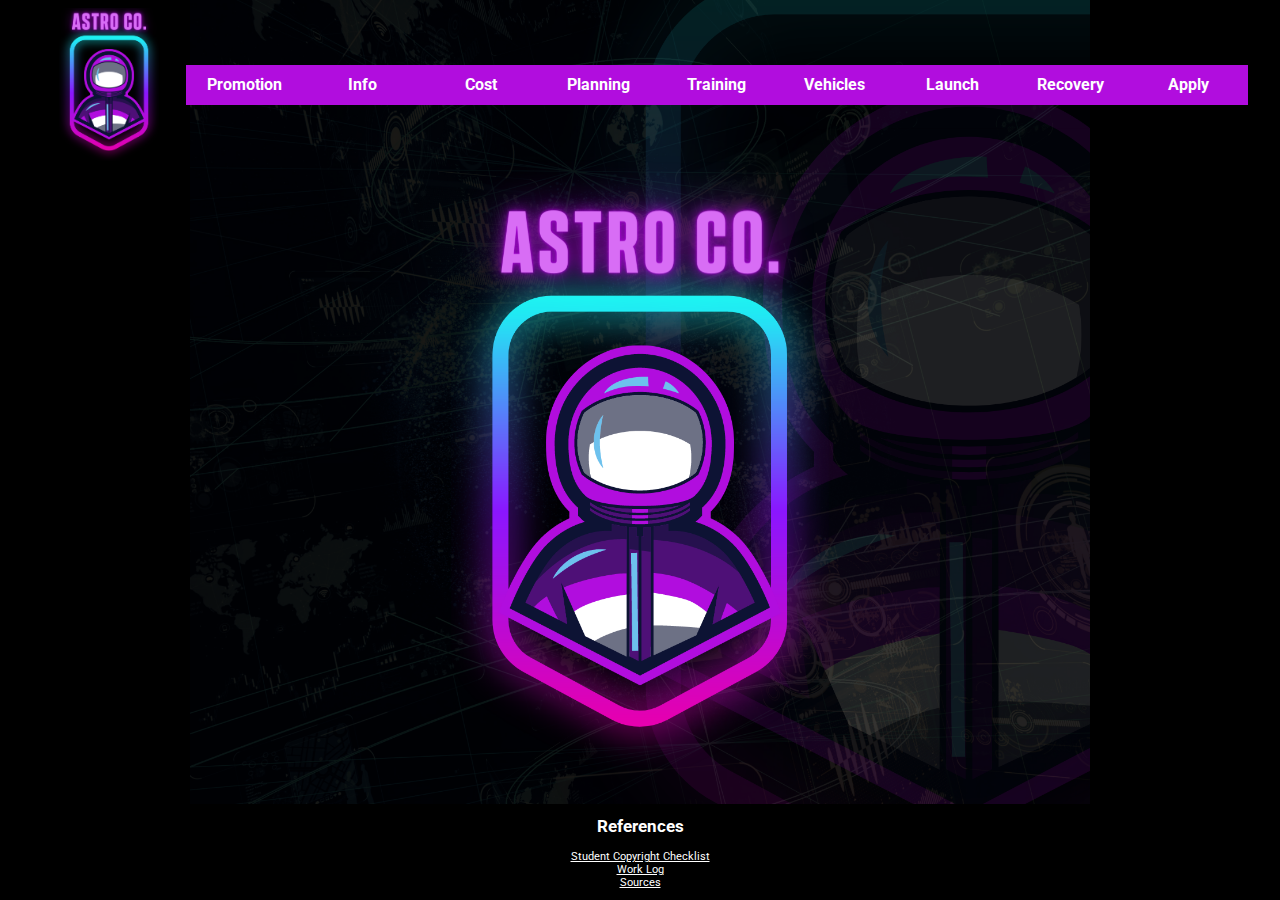
<file: index.html>
<!DOCTYPE html>
<html class="main">
<head>
    <title>Astro Co.</title>
    <link href="style.css" rel="stylesheet"/>
</head>

<body>
    <header>
        <a href="index.html"><img src="img/logo-main.png" class="topLogo"/></a>
        <nav>
            <ul>
                <li><a href="promo.html">Promotion</a></li>
                <li><a href="info.html">Info</a></li>
                <li><a href="cost.html">Cost</a></li>
                <li><a href="planning.html">Planning</a></li>
                <li><a href="training.html">Training</a></li>
                <li><a href="vehicles.html">Vehicles</a></li>
                <li><a href="launch.html">Launch</a></li>
                <li><a href="recovery.html">Recovery</a></li>
                <li><a href="form.html">Apply</a></li>
            </ul>
        </nav>
    </header>
    <table class="main" style="height:60%;">
    </table>
    <footer>
        <center>
            <h2>References</h2>
        <p>
        <a href="student-copyright-checklist.pdf" style="fontcolor:white; fontweight:bold;">Student Copyright Checklist</a> <br>
            <a href="work-log.pdf" style="fontcolor:white; fontweight:bold;">Work Log</a> <br>
            <a href="sources.pdf" style="fontcolor:white; fontweight:bold;">Sources</a>
        </p>
        </center>
    </footer>
</body>
</html>
</file>
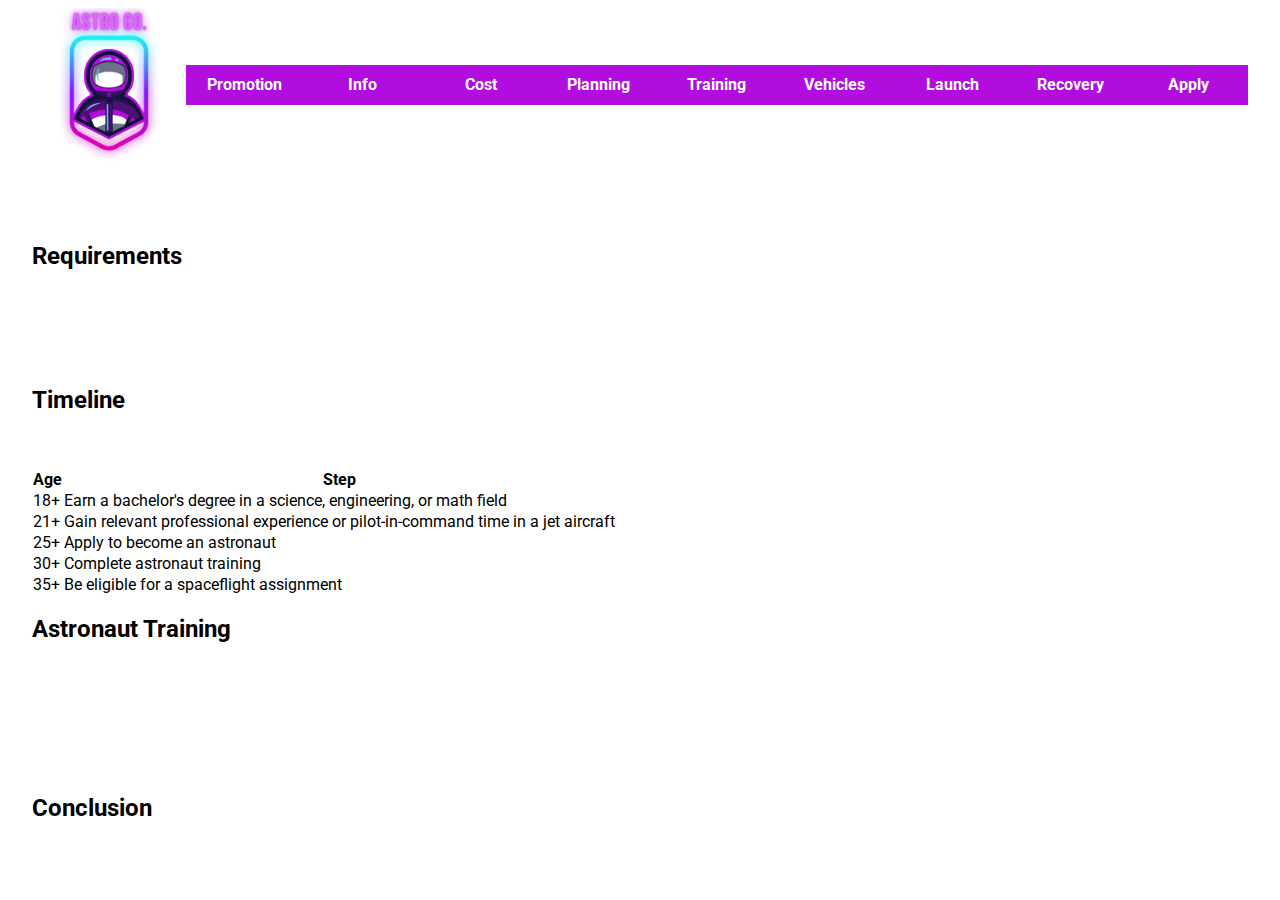
<file: comptetion.html>
<!DOCTYPE html>
<html>
  <head>
    <title>How to Become an Astronaut</title>
    <link href="style.css" rel="stylesheet"/>

  </head>
  <body>
    
      <header>
        <a href="index.html"><img src="img/logo-main.png" class="topLogo"/></a>
        <nav>
            <ul>
                <li><a href="#">Promotion</a></li>
                <li><a href="#">Info</a></li>
                <li><a href="#">Cost</a></li>
                <li><a href="#">Planning</a></li>
                <li><a href="training.html">Training</a></li>
                <li><a href="vehicles.html">Vehicles</a></li>
                <li><a href="#">Launch</a></li>
                <li><a href="recovery.html">Recovery</a></li>
                <li><a href="form.html">Apply</a></li>
            </ul>
        </nav>
    </header>
    <h1>How to Become an Astronaut</h1>
    
    <h2>Requirements</h2>
    <ul>
      <li>Be a citizen of a country that is a member of the space agency you want to apply to</li>
      <li>Have a bachelor's degree in a science, engineering, or math field</li>
      <li>Pass a physical exam and meet certain height and weight requirements</li>
      <li>Be fluent in English </li>
    </ul>
    
    <h2>Timeline</h2>
    <p>The timeline for becoming an astronaut can vary, but here is a general outline:</p>
    <table>
      <thead>
        <tr>
          <th>Age</th>
          <th>Step</th>
        </tr>
      </thead>
      <tbody>
        <tr>
          <td>18+</td>
          <td>Earn a bachelor's degree in a science, engineering, or math field</td>
        </tr>
        <tr>
          <td>21+</td>
          <td>Gain relevant professional experience or pilot-in-command time in a jet aircraft</td>
        </tr>
        <tr>
          <td>25+</td>
          <td>Apply to become an astronaut</td>
        </tr>
        <tr>
          <td>30+</td>
          <td>Complete astronaut training</td>
        </tr>
        <tr>
          <td>35+</td>
          <td>Be eligible for a spaceflight assignment</td>
        </tr>
      </tbody>
    </table>
    
    <h2>Astronaut Training</h2>
    <p>Astronaut training can last up to two years and includes the following:</p>
    <ul>
      <li>Physical fitness training</li>
      <li>Spacewalk training</li>
      <li>Learning about the International Space Station and other spacecrafts</li>
      <li>Learning about science experiments in space</li>
    </ul>
    
    <h2>Conclusion</h2>
    <p>Work hard, sign uo, become an astronaut today!!</p>
  </body>
</html>
</file>
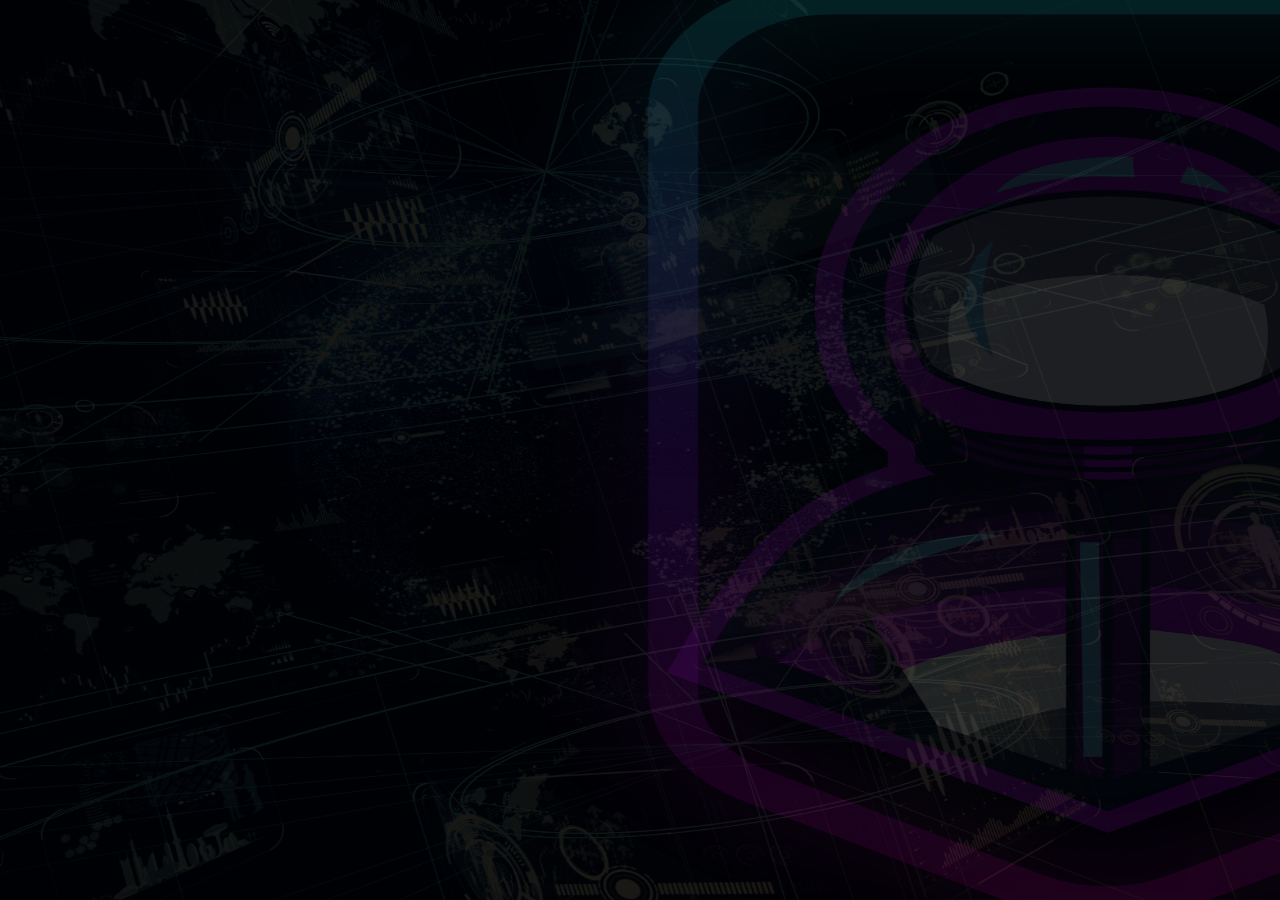
<file: cost.html>
<!DOCTYPE html>
<html lang="en" class="other">
<head>
    <meta charset="UTF-8">
    <meta http-equiv="X-UA-Compatible" content="IE=edge">
    <meta name="viewport" content="width=device-width, initial-scale=1.0">
    
    <link href="style.css" rel="stylesheet"/>
    <link href="formStyle.css" rel="stylesheet" />
    <title>Pricing</title>
</head>
<body>
    <header>
        <a href="index.html"><img src="img/logo-main.png" class="topLogo"/></a>
        <nav>
            <ul>
                <li><a href="promo.html">Promotion</a></li>
                <li><a href="info.html">Info</a></li>
                <li><a href="cost.html">Cost</a></li>
                <li><a href="planning.html">Planning</a></li>
                <li><a href="training.html">Training</a></li>
                <li><a href="vehicles.html">Vehicles</a></li>
                <li><a href="launch.html">Launch</a></li>
                <li><a href="recovery.html">Recovery</a></li>
                <li><a href="form.html">Apply</a></li>
            </ul>
        </nav>
    </header>
    <script>
        <!--
        window.addEventListener('load', function() {
        var loadingScreen = document.querySelector('.loading-screen');
        loadingScreen.classList.add('fade-out');
        setTimeout(function() {
        loadingScreen.parentNode.removeChild(loadingScreen);
        document.querySelectorAll('body > *').forEach(function(elem) {
            elem.style.visibility = 'visible';
         });
        }, 2000);
        }); 
    //-->
    </script>
    <center><h1>Cost</h1></center>
    <center><p>The cost will be released after acceptance into the program due to confidentiality.</p></center>
</body>
</html>
</file>
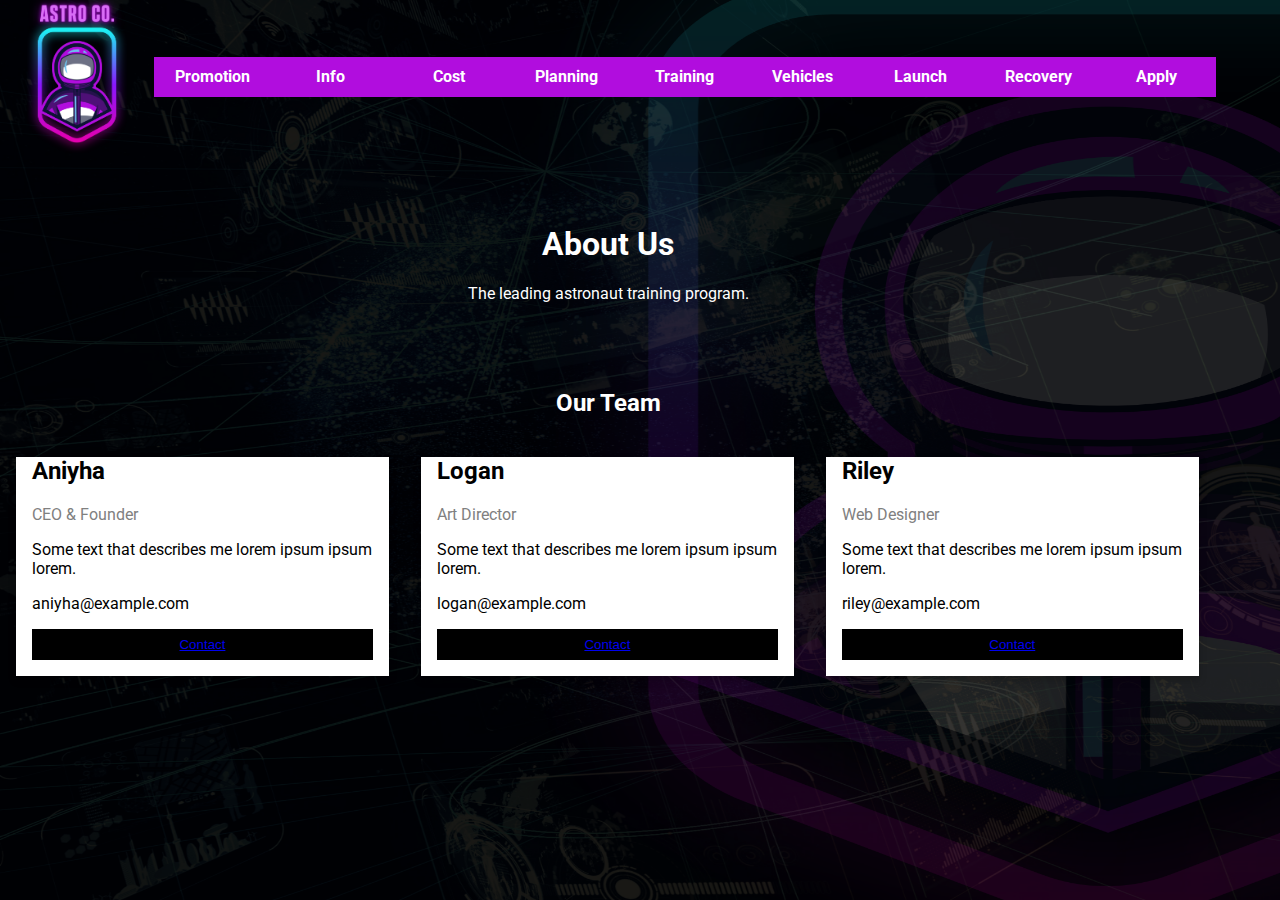
<file: info.html>
﻿<!DOCTYPE html>

<html class="other" lang="en" xmlns="http://www.w3.org/1999/xhtml">
<head>
    <meta charset="utf-8" />
    <title></title>
    <link rel="stylesheet" href="StyleSheet2.css" >
    <link rel="stylesheet" href="StyleSheet1.css" >
</head>
<body>
	<header>
        <a href="index.html"><img src="img/logo-main.png" class="topLogo"/></a>
        <nav>
            <ul>
                <li><a href="promo.html">Promotion</a></li>
                <li><a href="info.html">Info</a></li>
                <li><a href="cost.html">Cost</a></li>
                <li><a href="planning.html">Planning</a></li>
                <li><a href="training.html">Training</a></li>
                <li><a href="vehicles.html">Vehicles</a></li>
                <li><a href="launch.html">Launch</a></li>
                <li><a href="recovery.html">Recovery</a></li>
                <li><a href="form.html">Apply</a></li>
            </ul>
        </nav>
    </header>
    <div class="about-section">
        <h1 class="about"> About Us </h1>
        <p> The leading astronaut training program.</p>
    </div>
    <h2 style="text-align:center; color:white" >Our Team</h2>
    <div class="row">
        <div class="column">
            <div class="card">
                
                <div class="container">
                    <h2>Aniyha</h2>
                    <p class="title">CEO & Founder</p>
                    <p>Some text that describes me lorem ipsum ipsum lorem.</p>
                    <p>aniyha@example.com</p>
			<p><button class="button"><a href="mailto:aniyha@example.com">Contact</a></button></p>
                </div>
            </div>
        </div>

        <div class="column">
            <div class="card">
               
                <div class="container">
                    <h2>Logan</h2>
                    <p class="title">Art Director</p>
                    <p>Some text that describes me lorem ipsum ipsum lorem.</p>
                    <p>logan@example.com</p>
			<p><button class="button"><a href="mailto:logan@example.com">Contact</a></button></p>
                </div>
            </div>
        </div>

        <div class="column">
            <div class="card">
                
                <div class="container">
                    <h2>Riley</h2>
                    <p class="title">Web Designer</p>
                    <p>Some text that describes me lorem ipsum ipsum lorem.</p>
                    <p>riley@example.com</p>
			<p><button class="button"><a href="mailto:riley@example.com">Contact</a></button></p>
                </div>
            </div>
        </div>
    </div>
</body>
</html>
</file>
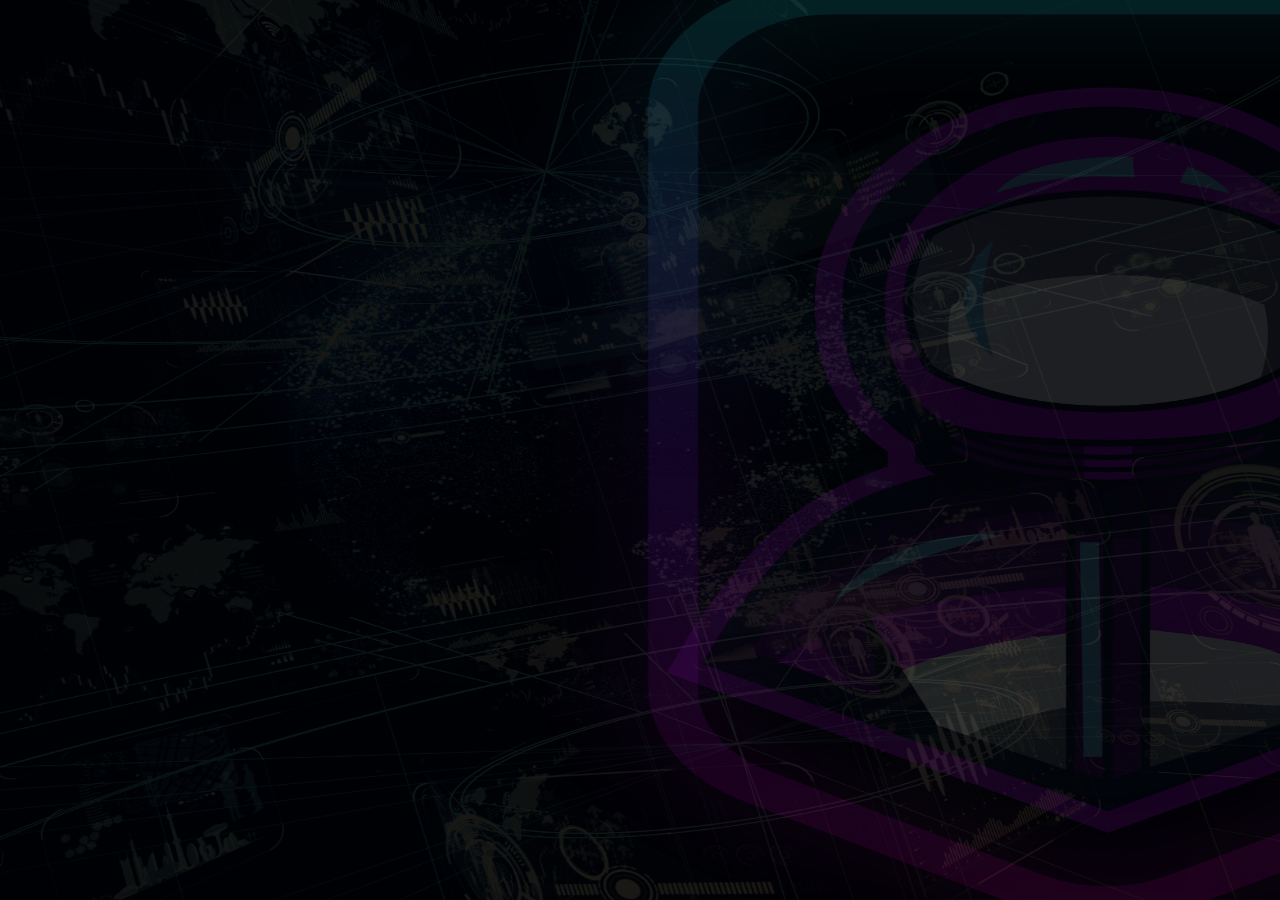
<file: launch.html>
<!DOCTYPE html>
<html class="other">
<head>
    <title>Astro Co.</title>
    <link href="style.css" rel="stylesheet"/>
    <link href="formStyle.css" rel="stylesheet" />
</head>

<body>
    <div class="loading-screen">
        <div class="loading-icon"></div>
      </div>
    <header>
        <a href="index.html"><img src="img/logo-main.png" class="topLogo"/></a>
        <nav>
            <ul>
                <li><a href="promo.html">Promotion</a></li>
                <li><a href="info.html">Info</a></li>
                <li><a href="cost.html">Cost</a></li>
                <li><a href="planning.html">Planning</a></li>
                <li><a href="training.html">Training</a></li>
                <li><a href="vehicles.html">Vehicles</a></li>
                <li><a href="launch.html">Launch</a></li>
                <li><a href="recovery.html">Recovery</a></li>
                <li><a href="form.html">Apply</a></li>
            </ul>
        </nav>
    </header>
    <script>
        <!--
        window.addEventListener('load', function() {
        var loadingScreen = document.querySelector('.loading-screen');
        loadingScreen.classList.add('fade-out');
        setTimeout(function() {
        loadingScreen.parentNode.removeChild(loadingScreen);
        document.querySelectorAll('body > *').forEach(function(elem) {
            elem.style.visibility = 'visible';
         });
        }, 2000);
        }); 
    //-->
    </script>
  <center>
    <h1>Launch</h1>
  </center>
  
  <p>There are three stages of a launch:
    <ol>
      <li>First Stage Separation</li>
      <li>Second Stage Ignition</li>
      <li>Third Stage Ignition</li>
    </ol>
  <p>The first two stages use liquid rocket fuel, while the third stage uses solid rocket fuel.</p>
  <p>After each rocket is fired, it uses up its fuel supply. Once the fuel supply has been used, the rocket is discarded.</p><br />
   <table class="white">
        <tr>
            <th></th>
            <th></th>
            <th></th>
            <th colspan="3">Launch Dates</th>
        </tr>
        <tr>
            <th colspan="2">Date</th>
            <th colspan="2">Vehicles</th>
            <th colspan="3">Mission</th>
            <th colspan="2">Launch Site</th>
            <th colspan="2">Launch Window</th>
            <th></th>
        </tr>
        <tr>
            <td colspan="2">February 27, 2023</td>
            <td colspan="2">SpaceX Falcon 9</td>
            <td colspan="2">Falcon 9 Starlink 6-1: SpaceX will launch a batch of Starlink satellites for their second generation high-speed low earth orbit internet satellite constellation.</td>
            <td colspan="2">Cape Canaveral Air Force Station - SLC 40</td>
            <td colspan="2">6:13 pm</td>
            <td></td>
        </tr>
        <tr>
            <td colspan="2">March 2, 2023</td>
            <td colspan="2">SpaceX Falcon 9</td>
            <td colspan="2">Falcon 9 Crew 6 - The SpaceX Dragon spacecraft, named Endeavour, mated atop a Falcon 9 rocket will carry two NASA astronauts, Mission Commander Stephen Bowen, and Pilot Woody Hoburg, along with UAE (United Arab Emirates) astronaut Sultan Alneyadi and Roscosmos cosmonaut Andrey Fedyaev, who will join as mission specialists.</td>
            <td colspan="2">Kennedy Space Center - LC-39A</td>
            <td colspan="2">12:34 am</td>
            <td></td>
        </tr>
        <tr>
            <th></th>
            <th></th>
            <th></th>
            <th colspan="3"><cite>"Launch Cite"</cite></th>
        </tr>
    </table>

<footer><cite>“Launch Sequence Description.” NASA, NASA, https://mars.nasa.gov/odyssey/mission/timeline/mtlaunch/launch2/. “Launch List.” Space Coast Launches, https://spacecoastlaunches.com/launch-list/.  </cite></footer>  
</body>
</html>
</file>
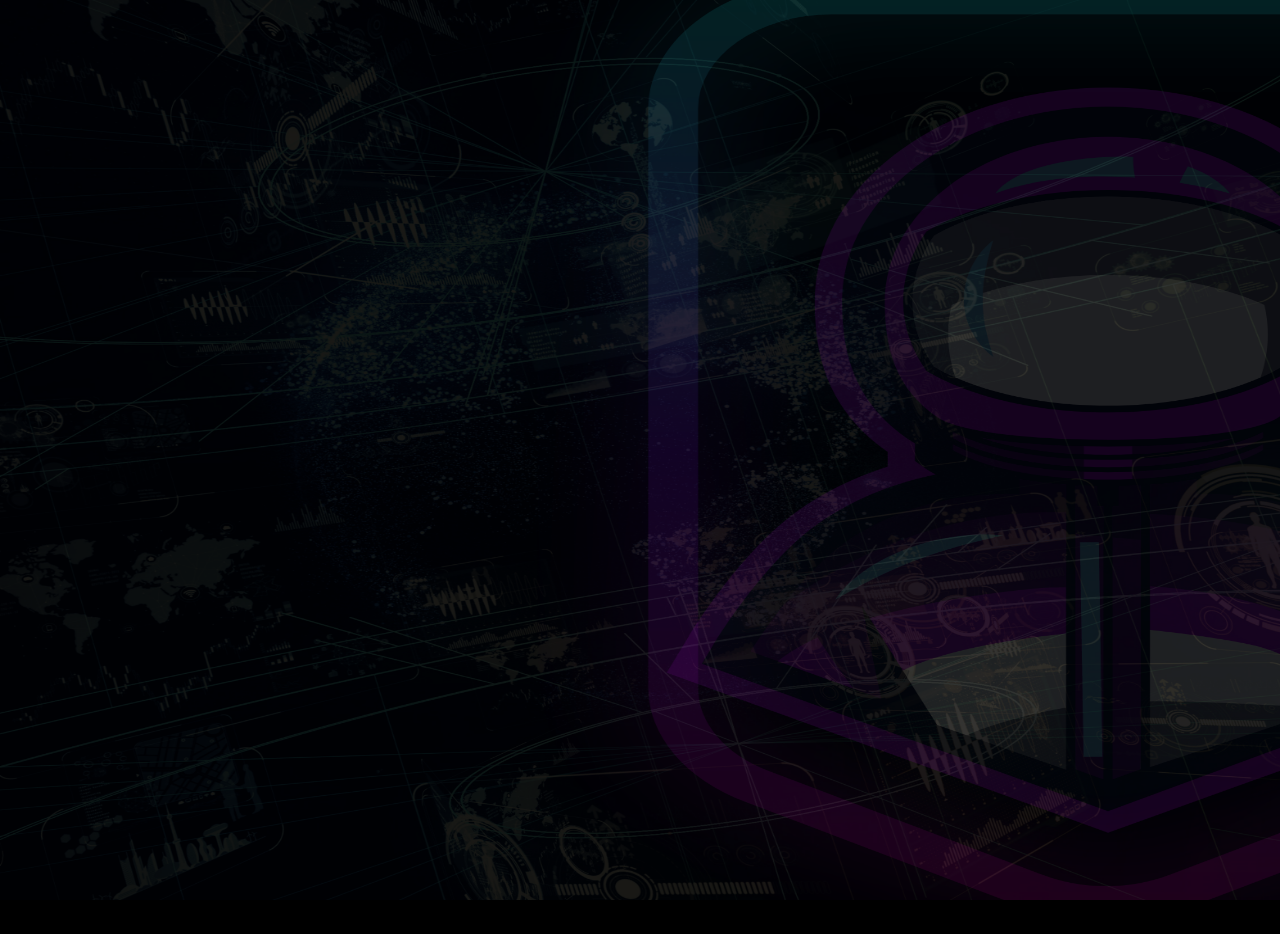
<file: planning.html>
<!DOCTYPE html>
<html class="other">
  <head>
    <title>How to Become an Astronaut</title>
    <link href="style.css" rel="stylesheet"/>
    <link href="formStyle.css" rel="stylesheet" />
  </head>
  <body class="planner">
    <div class="loading-screen">
      <div class="loading-icon"></div>
    </div>
      <header>
        <a href="index.html"><img src="img/logo-main.png" class="topLogo"/></a>
        <nav>
            <ul>
                <li><a href="promo.html">Promotion</a></li>
                <li><a href="info.html">Info</a></li>
                <li><a href="cost.html">Cost</a></li>
                <li><a href="planning.html">Planning</a></li>
                <li><a href="training.html">Training</a></li>
                <li><a href="vehicles.html">Vehicles</a></li>
                <li><a href="launch.html">Launch</a></li>
                <li><a href="recovery.html">Recovery</a></li>
                <li><a href="form.html">Apply</a></li>
            </ul>
        </nav>
    </header>
    <script>
      <!--
      window.addEventListener('load', function() {
      var loadingScreen = document.querySelector('.loading-screen');
      loadingScreen.classList.add('fade-out');
      setTimeout(function() {
      loadingScreen.parentNode.removeChild(loadingScreen);
      document.querySelectorAll('body > *').forEach(function(elem) {
          elem.style.visibility = 'visible';
       });
      }, 2000);
      }); 
  //-->
  </script>
    <h1>Planning</h1>
    
    <h2>"Requirements</h2>
    <ul>
      <li>Be a citizen of a country that is a member of the space agency you want to apply to</li>
      <li>Have a bachelor's degree in a science, engineering, or math field</li>
      <li>Have at least three years of relevant professional experience, or 1,000 hours of pilot-in-command time in a jet aircraft</li>
      <li>Pass a physical exam and meet certain height and weight requirements</li>
      <li>Be fluent in English (other languages may also be required depending on the space agency)</li>
    </ul>
    
    <h2>Timeline</h2>
    <p>The timeline for becoming an astronaut can vary, but here is a general outline:</p>
    <table>
      <thead>
        <tr>
          <th>Age</th>
          <th>Step</th>
        </tr>
      </thead>
      <tbody>
        <tr>
          <td>18+</td>
          <td>Earn a bachelor's degree in a science, engineering, or math field</td>
        </tr>
        <tr>
          <td>21+</td>
          <td>Gain relevant professional experience or pilot-in-command time in a jet aircraft</td>
        </tr>
        <tr>
          <td>25+</td>
          <td>Apply to become an astronaut</td>
        </tr>
        <tr>
          <td>30+</td>
          <td>Complete astronaut training</td>
        </tr>
        <tr>
          <td>35+</td>
          <td>Be eligible for a spaceflight assignment</td>
        </tr>
      </tbody>
    </table>
    
    <h2>Astronaut Training</h2>
    <p>Astronaut training can last up to two years and includes the following:</p>
    <ul>
      <li>Physical fitness training</li>
      <li>Spacewalk training</li>
      <li>Flight training in a variety of aircrafts</li>
      <li>Learning about the International Space Station and other spacecrafts</li>
      <li>Learning about science experiments and research in space</li>
    </ul>
    
    <h2>Conclusion</h2>
    <p>Becoming an astronaut is a challenging but rewarding career path. By following the requirements and timeline outlined above, you can increase your chances of becoming an astronaut and exploring the final frontier." (Mars)</p>
    
    <footer>Mars, Kelli. “How to Apply.” NASA, NASA, 8 Feb. 2021, https://www.nasa.gov/chapea/participate.</footer>
  </body>
</html
</file>
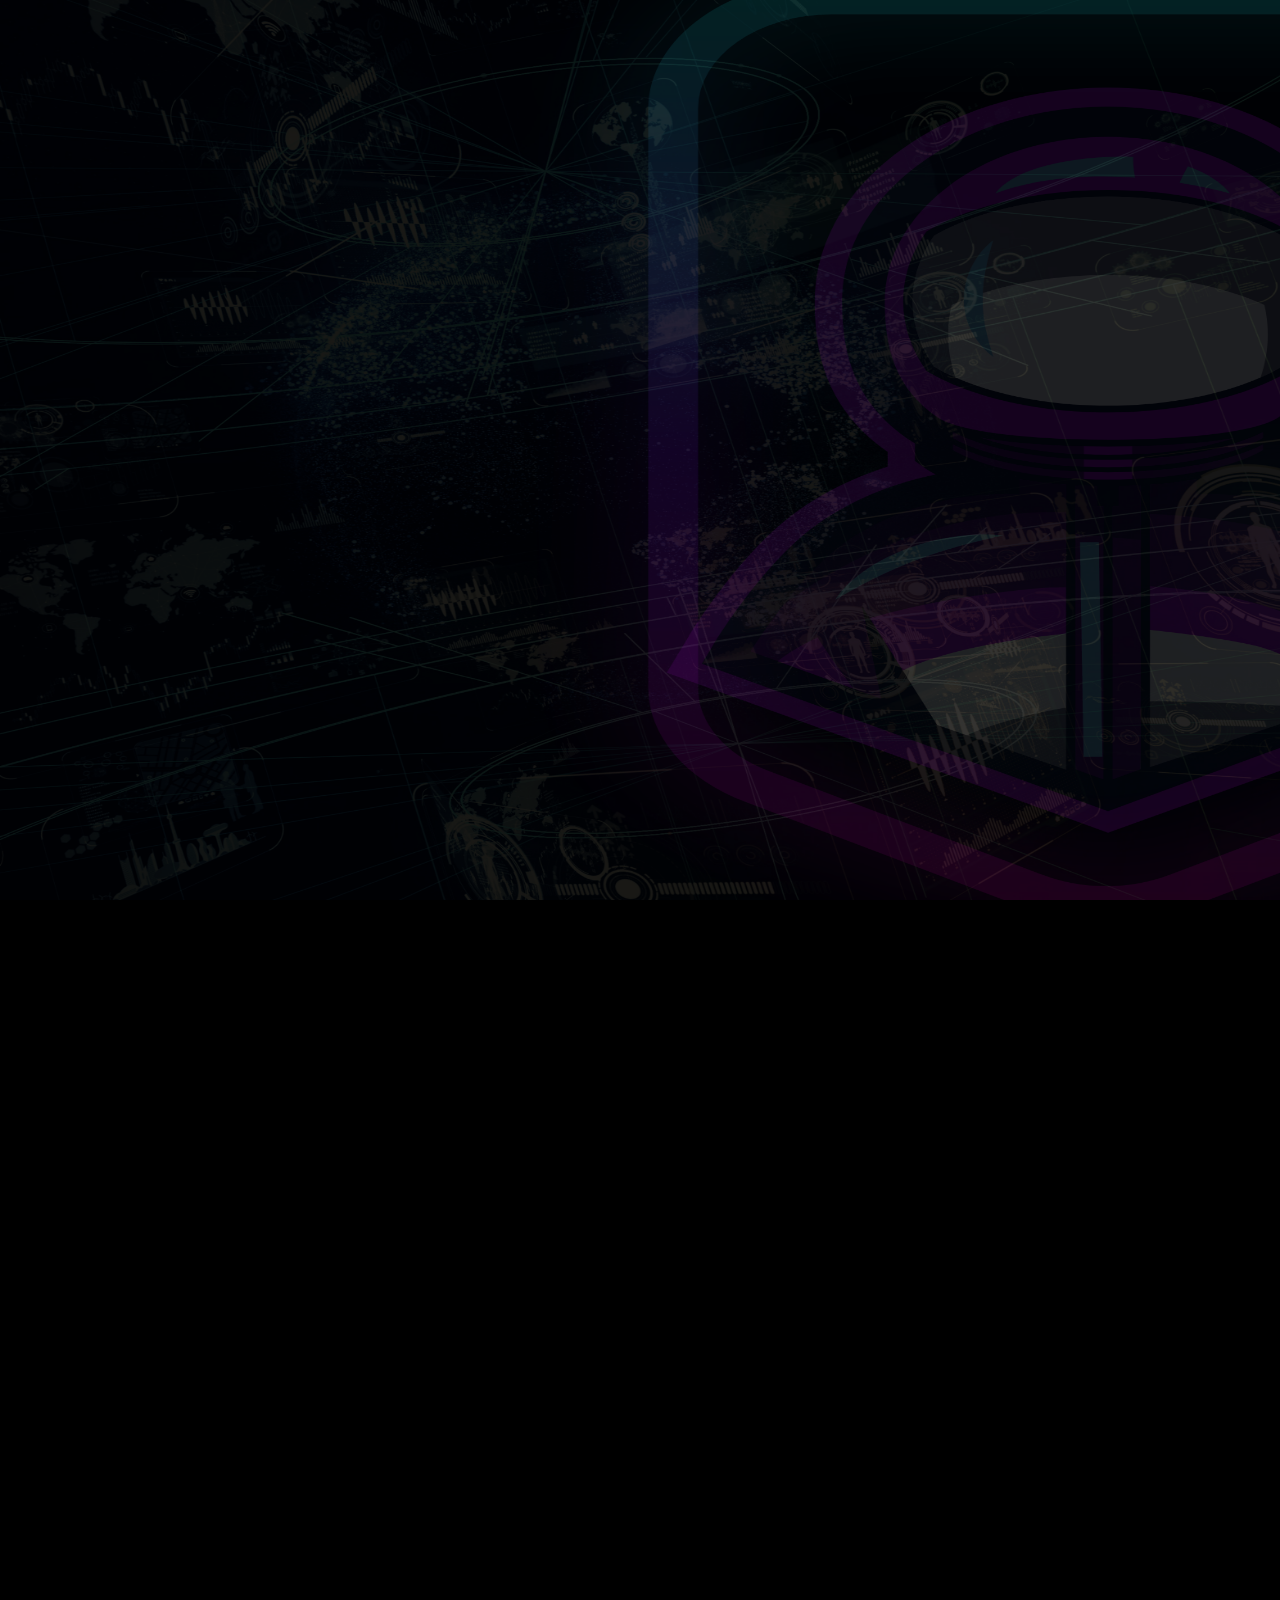
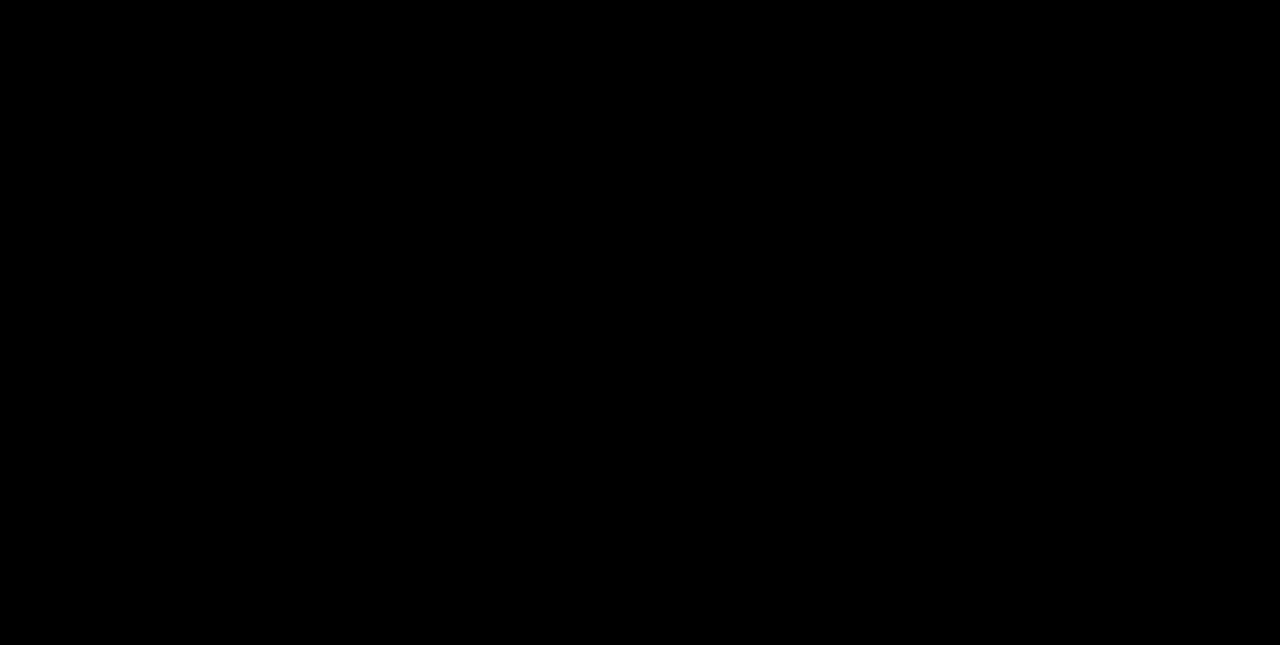
<file: promo.html>
<!DOCTYPE html>
<html class="other">
<head>
    <title>Astro Co. Promotion</title>
    <link href="style.css" rel="stylesheet"/>
    <link href="formStyle.css" rel="stylesheet" />
</head>

<body>
    <div class="loading-screen">
        <div class="loading-icon"></div>
      </div>
    <header>
        <a href="index.html"><img src="img/logo-main.png" class="topLogo"/></a>
        <nav>
            <ul>
                <li><a href="promo.html">Promotion</a></li>
                <li><a href="info.html">Info</a></li>
                <li><a href="cost.html">Cost</a></li>
                <li><a href="planning.html">Planning</a></li>
                <li><a href="training.html">Training</a></li>
                <li><a href="vehicles.html">Vehicles</a></li>
                <li><a href="launch.html">Launch</a></li>
                <li><a href="recovery.html">Recovery</a></li>
                <li><a href="form.html">Apply</a></li>
            </ul>
        </nav>
    </header>
    <script>
        <!--
        window.addEventListener('load', function() {
        var loadingScreen = document.querySelector('.loading-screen');
        loadingScreen.classList.add('fade-out');
        setTimeout(function() {
        loadingScreen.parentNode.removeChild(loadingScreen);
        document.querySelectorAll('body > *').forEach(function(elem) {
            elem.style.visibility = 'visible';
         });
        }, 2000);
        });
    //-->
    </script>
    <h1>Astro Co. Promotional Documents</h1>
    <section>
    <figure class="promo">
        <img src="businesscard-back.png" alt="business card back" class="promo"/>
        <figcaption>back of business card</figcaption>
        </figure>
        <figure class="promo">
        <img src="businesscard-front.png" alt="business card front" class="promo"/>
        <figcaption>front of business card</figcaption>
    </figure> 
    <figure class="promo">
        <img src="postcard-back.png" alt="postcard back" class="promo"/>
        <figcaption>back of postcard</figcaption>
        </figure>
        <figure class="promo">
        <img src="postcard-front.png" alt="postcard front" class="promo"/>
        <figcaption>front of postcard</figcaption>
    </figure> 
    <figure class="promo">
        <img src="brochure-front.png" alt="brochure front" class="promo"/>
        <figcaption>front of brochure</figcaption>
        </figure>
        <figure class="promo">
        <img src="brochure-inside.png" alt="brochure inside" class="promo"/>
        <figcaption>inside of brochure</figcaption>
    </figure> 
    <figure class="promo">
        <img src="Investor Letter.png" alt="investor letter" class="promo"/>
        <figcaption>investor letter</figcaption>
        </figure>
        <figure class="promo">
        <img src="Acceptance Letter.png" alt="acceptance letter" class="promo"/>
        <figcaption>acceptance letter</figcaption>
    </figure> 
    </section>
</body>
</html>
</file>
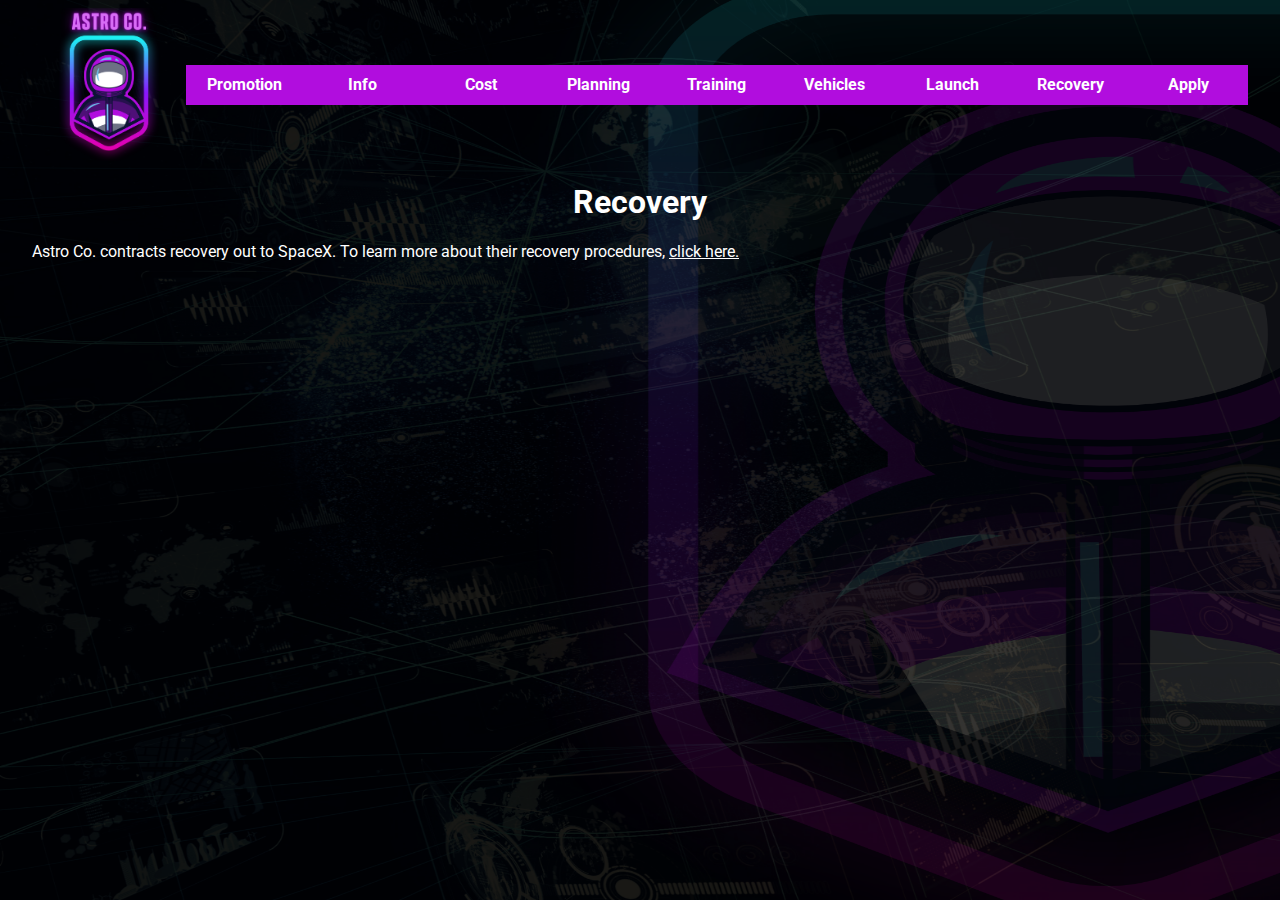
<file: recovery.html>
<!DOCTYPE html>
<html class="other">
<head>
    <title>Astro Co.</title>
    <link href="style.css" rel="stylesheet"/>
</head>

<body>
   <header>
        <a href="index.html"><img src="img/logo-main.png" class="topLogo"/></a>
        <nav>
            <ul>
                <li><a href="promo.html">Promotion</a></li>
                <li><a href="info.html">Info</a></li>
                <li><a href="cost.html">Cost</a></li>
                <li><a href="planning.html">Planning</a></li>
                <li><a href="training.html">Training</a></li>
                <li><a href="vehicles.html">Vehicles</a></li>
                <li><a href="launch.html">Launch</a></li>
                <li><a href="recovery.html">Recovery</a></li>
                <li><a href="form.html">Apply</a></li>
            </ul>
        </nav>
    </header>

    <section>
        <center>
            <h1>Recovery</h1>
        </center>

        <p>
            Astro Co. contracts recovery out to SpaceX. To learn more about their recovery procedures, <a href="https://spacexfleet.com/booster-recovery/">click here.</a>
        </p>
    </section>
</body>
</html>
</file>
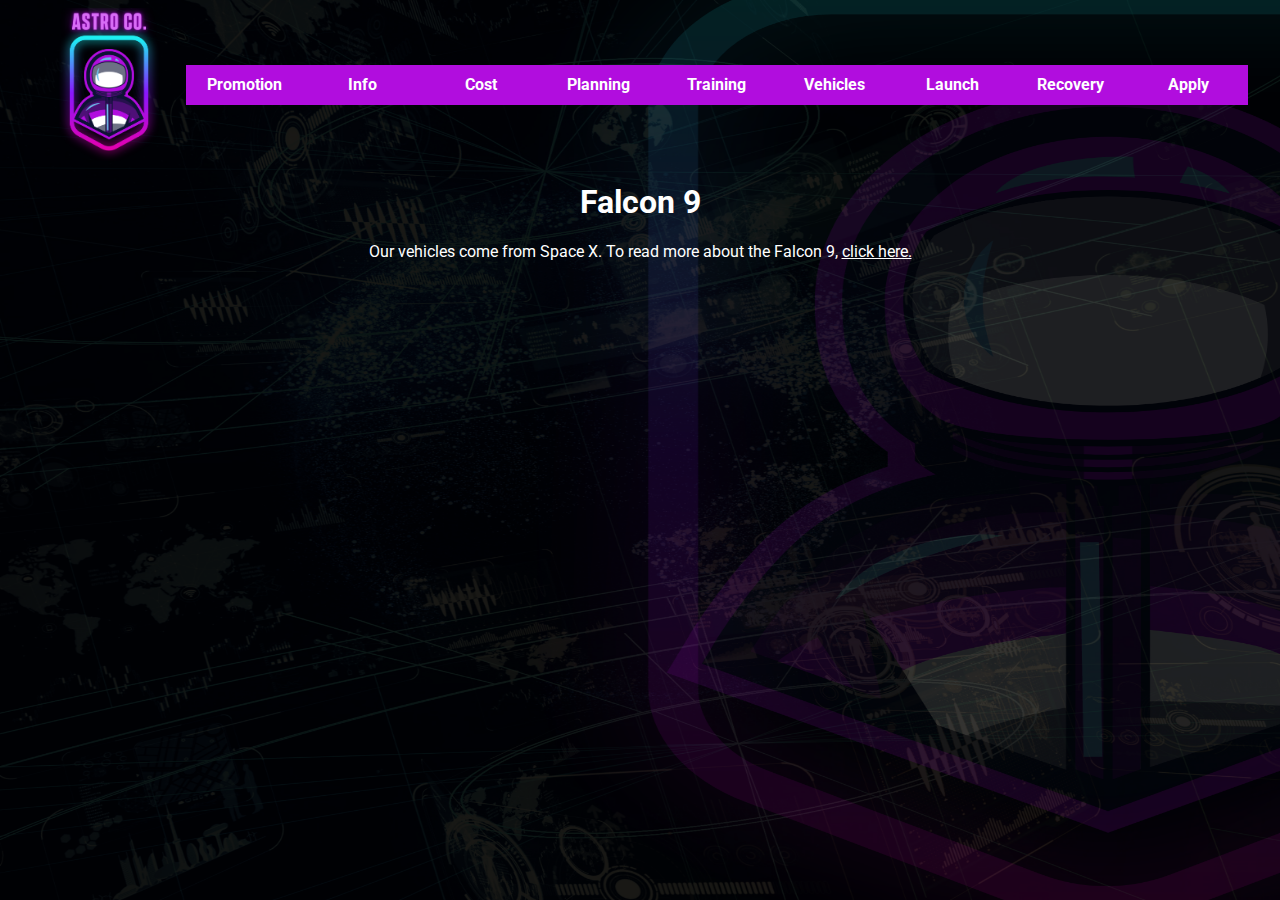
<file: vehicles.html>
<!DOCTYPE html>
<html class="other">
<head>
    <title>Astro Co.</title>
    <link href="style.css" rel="stylesheet"/>
</head>

<body>
    <header>
        <a href="index.html"><img src="img/logo-main.png" class="topLogo"/></a>
        <nav>
            <ul>
                <li><a href="promo.html">Promotion</a></li>
                <li><a href="info.html">Info</a></li>
                <li><a href="cost.html">Cost</a></li>
                <li><a href="planning.html">Planning</a></li>
                <li><a href="training.html">Training</a></li>
                <li><a href="vehicles.html">Vehicles</a></li>
                <li><a href="launch.html">Launch</a></li>
                <li><a href="recovery.html">Recovery</a></li>
                <li><a href="form.html">Apply</a></li>
            </ul>
        </nav>
    </header>

    <center>
        <h1>Falcon 9</h1>
        <p>Our vehicles come from Space X. To read more about the Falcon 9, <a href="https://www.spacex.com/vehicles/falcon-9/">click here.</a></p>
    </center>
</body>
</html>
</file>
<file: style.css>
@import url('https://fonts.googleapis.com/css2?family=Roboto&display=swap');


html.main {
    background: black url('img/logo-all.png') center center / contain no-repeat fixed;  
}

table.main {
    border: none;
}
footer {
    font-size: 11px;
    background-color: black;
    color: white;
    position: fixed;
    left: 0;
    bottom: 0;
    width: 100%;
}

header::after {
    clear: both;
    content: "";
    display: table;
}

footer::after {
    clear: both;
    content: "";
    display: table;
}

html.other {
    background: black url('img/web-background.png') center center / 100% 100% no-repeat fixed;
}

body {
    margin-left: 2.5%;
    margin-right: 2.5%;
    width: 95%;
    font-family: 'Roboto', sans-serif;
}



body > header {
    display: flex;
    align-items: center;
    width: 100%;
    border-right: 25px;
}

.topLogo {
    display: block;
    vertical-align: middle;
    width: 12vw;
}

nav {
    width: 100%;
    vertical-align: middle;
}

body > header > nav > ul {
    display: block;
    float: left;
    width: 100%;
    padding-left: 0;    
}

nav > ul > li {
    display: block;
    float: left;
    text-align: center;
    background-color: #b10dde;
 
    width: 11.11%;
}

nav > ul > li:hover {
    background-color: #CB61E8;
}

a:link {
    color: white;
}

body > header > nav > ul > li > a {
    display: block;
    height: 2.5em;
    text-align: center;
    line-height: 2.5em;
    font-size: 1em;
    color: white;
    text-decoration: none;
    font-weight: bold;
}

p {
    color: white;
}

body.planner {
    color:magenta;
}

figure.promo {
    width:42%;
    height:25%;


    display: inline-block;
    margin: 20px; 
    align-content:middle;
}

img.promo {
    width: 100%;
    height: 22%;
}

figure figcaption {
    text-align: center;
    color:white;
}

h1 {
    color: white;
}

cite {
    color: white;
}

.email {
    text-decoration: none;
    color: white;
}

li {
    color: white;
}


table {
    border-collapse: collapse;
}
</file>
<file: formStyle.css>
body > *:not(.loading-screen) {
    visibility: hidden;
  }

form {
    max-width: 500px;
    margin: 0 auto;
  }
  label {
    display: inline-block;
    width: 120px;
    text-align: right;
    margin-right: 10px;
    color: purple
  }
  input[type="text"],
  input[type="email"],
  input[type="tel"] {
    width: 250px;
    padding: 5px;
    margin-bottom: 10px;
  }

  button[type="submit"] {
    margin-top: 20px;
    align-self: center;
  }
  
  .logo {
    margin-right: 20px;
  }
  
  .loading-screen {
    position: fixed;
    top: 0;
    left: 0;
    width: 100%;
    height: 100%;
    background-image: url("img/web-background.png");
    background-size: cover;
    background-repeat: no-repeat;
    display: flex;
    align-items: center;
    justify-content: center;
  }
  
  .loading-icon {
    width: 40%;
    height: 40%;
    background-image: url("img/noBackgroundLogo.png");
    background-repeat: no-repeat;
    align-items: center;
    top: calc(50% - 60px);
    left: calc(50% - 60px);
    animation: loading 2s ease-in-out infinite;
  }
  
  @keyframes loading {
    0% {
      transform: translateX(-50%);
      opacity: 0;
    }
    50% {
      transform: translateX(0%);
      opacity: 1;
    }
    100% {
      transform: translateX(50%);
      opacity: 0;
    }
  }
  
  .fade-out {
    opacity: 0;
    transition: opacity 10s step-end;
  }
</file>
<file: StyleSheet2.css>
﻿@import url('https://fonts.googleapis.com/css2?family=Roboto&display=swap');


html.main {
    background: black url('img/logo-all.png') center center / contain no-repeat fixed;
}

html.other {
    background: url('img/web-background.png') center center / 100% 100% no-repeat fixed;
}

body {
    margin-left: 2.5%;
    margin-right: 2.5%;
    width: 95%;
    font-family: 'Roboto', sans-serif;
}

    body > header {
        display: flex;
        align-items: center;
        width: 100%;
        border-right: 25px;
    }

.topLogo {
    display: block;
    vertical-align: middle;
    width: 12vw;
}

nav {
    width: 100%;
    vertical-align: middle;
}

body > header > nav > ul {
    display: block;
    float: left;
    width: 100%;
    padding-left: 0;
}

nav > ul > li {
    display: block;
    float: left;
    text-align: center;
    background-color: #b10dde;
    width: 11.11%;
}

    nav > ul > li:hover {
        background-color: #CB61E8;
    }


body > header > nav > ul > li > a {
    display: block;
    height: 2.5em;
    text-align: center;
    line-height: 2.5em;
    font-size: 1em;
    color: white;
    text-decoration: none;
    font-weight: bold;
}
</file>
<file: StyleSheet1.css>
﻿body {
    
    margin: 0;
}

html {
    box-sizing: border-box;
}

*, *:before, *:after {
    box-sizing: inherit;
}

.column {
    float: left;
    width: 33.3%;
    margin-bottom: 16px;
    padding: 0 8px;
}

.card {
	background-color: white;
    box-shadow: 0 4px 8px 0 rgba(0, 0, 0, 0.2);
    margin: 8px;
}

.about-section {
    padding: 50px;
    text-align: center;
     
    color: white;
}

.container {
    padding: 0 16px;
}

    .container::after, .row::after {
        content: "";
        clear: both;
        display: table;
    }

.title {
    color: grey;
}

.button {
    border: none;
    outline: 0;
    display: inline-block;
    padding: 8px;
    color: white;
    background-color: #000;
    text-align: center;
    cursor: pointer;
    width: 100%;
}

    .button:hover {
        background-color: #555;
    }

@media screen and (max-width: 650px) {
    .column {
        width: 100%;
        display: block;
    }
}
</file>
